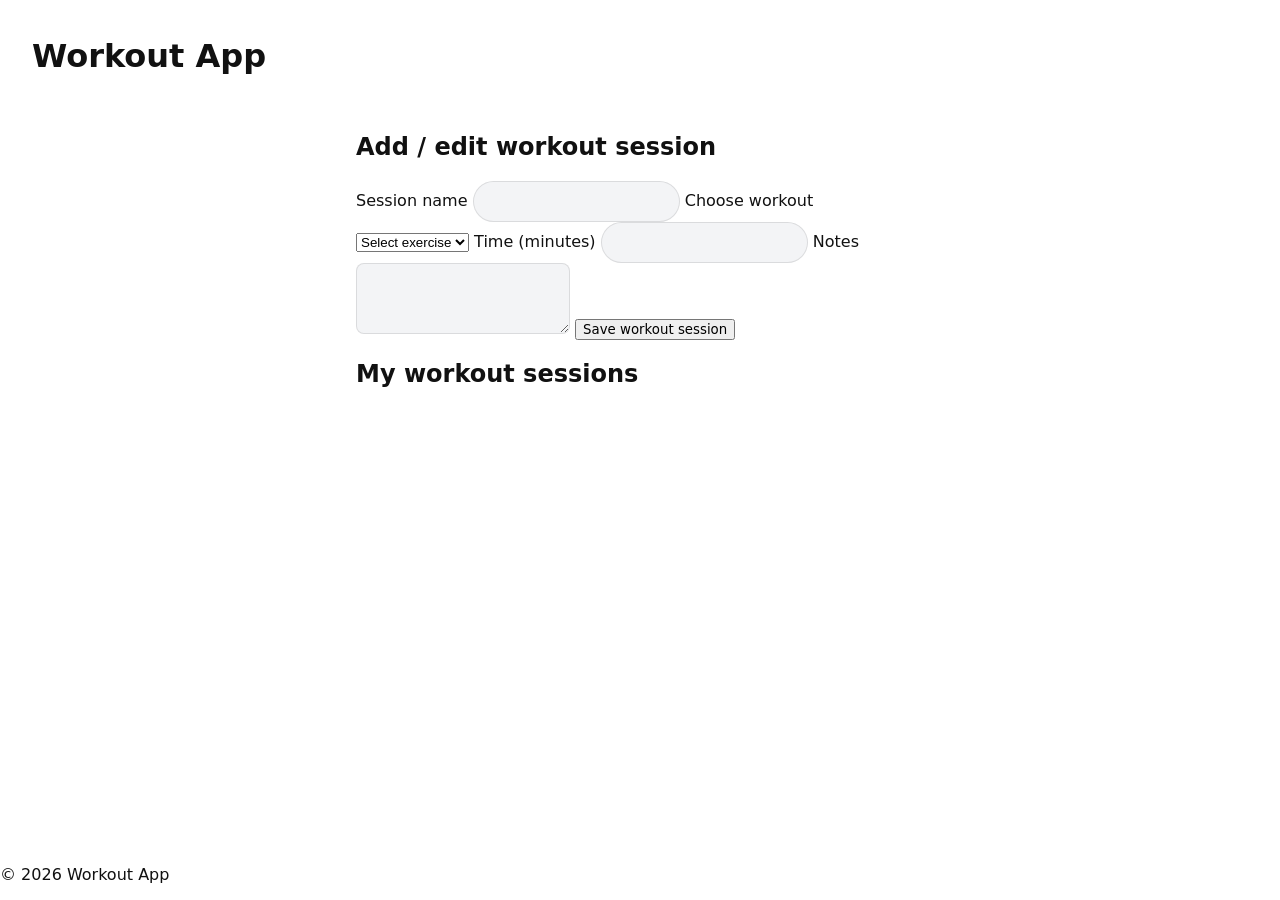
<file: frontend/src/edit-item.html>
<!doctype html>
<html lang="en">
  <head>
    <meta charset="UTF-8" />
    <meta name="viewport" content="width=device-width, initial-scale=1" />
    <title>Workout App</title>
    <meta
      name="description"
      content="An available workout app able to log and edit workout sessions."
    />
    <link rel="stylesheet" href="../styles/base.css" />
    <link rel="stylesheet" href="../styles/layout.css" />
    <link rel="stylesheet" href="../styles/components.css" />
    <link rel="stylesheet" href="../styles/side-panel.css" />
    <link rel="stylesheet" href="../styles/edit-item.css" />
  </head>

  <body class="page-edit-item">
    <header>
      <h1>Workout App</h1>
    </header>

    <main>
      <!-- Status messages -->
      <div
        id="status"
        role="status"
        aria-live="polite"
        aria-atomic="true"
      ></div>

      <!-- Form section -->
      <section aria-labelledby="form-heading">
        <h2 id="form-heading">Add / edit workout session</h2>

        <form id="workout-form">
          <input type="hidden" id="workout-id" />

          <label for="name">Session name</label>
          <input id="name" type="text" required aria-required="true" />

          <label for="exercise">Choose workout</label>
          <select id="exercise" required>
            <option value="">Select exercise</option>
          </select>

          <label for="duration">Time (minutes)</label>
          <input
            id="duration"
            type="number"
            min="1"
            required
            aria-required="true"
          />

          <label for="notes">Notes</label>
          <textarea id="notes" rows="3"></textarea>

          <button type="submit">Save workout session</button>
        </form>
      </section>

      <!-- Workout list -->
      <section aria-labelledby="list-heading">
        <h2 id="list-heading">My workout sessions</h2>
        <ul
          id="workout-list"
          aria-live="polite"
          aria-relevant="additions removals"
        ></ul>
      </section>
    </main>

    <footer>
      <p>&copy; 2026 Workout App</p>
    </footer>

    <!-- Added type="module" to all script tags so ES module exports/imports work correctly -->
    <script type="module" src="../scripts/storage/exercises.js"></script>
    <script type="module" src="../scripts/storage/workouts.js"></script>
    <script type="module" src="../scripts/ui/workouts-form.js"></script>
  </body>
</html>
</file>
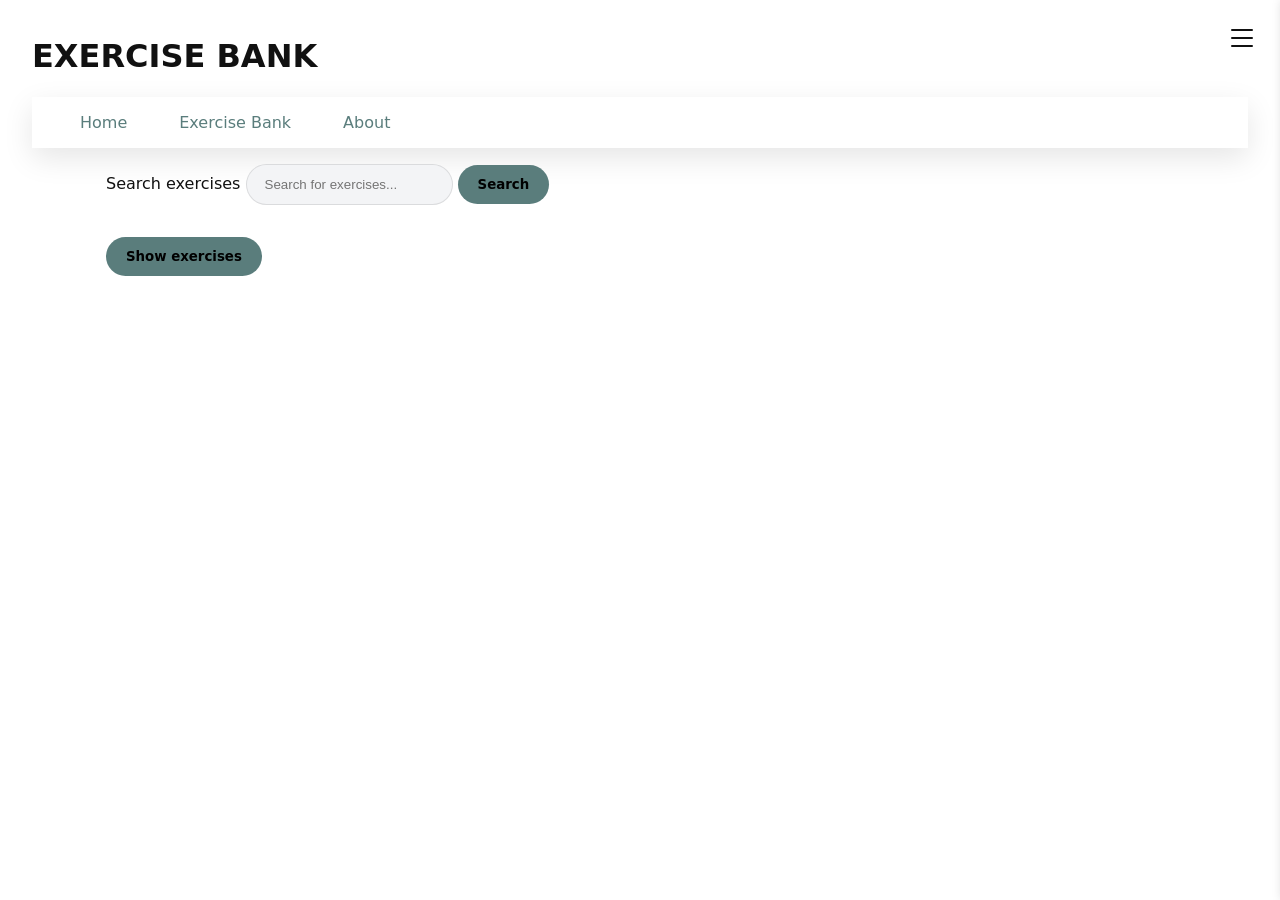
<file: frontend/src/exerciseBank.html>
<!doctype html>
<html lang="en">
  <head>
    <meta charset="UTF-8" />
    <meta name="viewport" content="width=device-width, initial-scale=1.0" />
    <title>Exercise Bank</title>

    <!-- Styles -->
    <link rel="stylesheet" href="../styles/base.css" />
    <link rel="stylesheet" href="../styles/layout.css" />
    <link rel="stylesheet" href="../styles/components.css" />
    <link rel="stylesheet" href="../styles/side-panel.css" />
  </head>

  <body class="drawer-right page-exercise-bank">

    <!-- Mobile menu toggle -->
    <button
      id="menu-toggle"
      aria-label="Open menu"
      class="menu-toggle"
      aria-expanded="false"
    >
      <span class="bar bar-1"></span>
      <span class="bar bar-2"></span>
      <span class="bar bar-3"></span>
    </button>

    <!-- Side navigation panel -->
    <nav id="side-panel" class="side-panel" aria-hidden="true">
      <div class="side-panel-content">

        <ul class="side-panel-list">

          <!-- USER STATUS (correct position) -->
          <li class="side-user-wrapper">
            <p id="side-auth-status" class="auth-status"></p>
          </li>
          <li><button data-nav="profile" class="profile-btn" hidden>My Profile</button></li>
          <li>
            <input
              type="search"
              id="side-panel-search"
              placeholder="Search exercises…"
              aria-label="Search exercises"
            />
          </li>

          <li><button data-nav="search-exercises">Search Exercises</button></li>
          <li><button data-nav="show-exercises">Show Exercises</button></li>

          <!-- These will dynamically change to Log Out -->
          <li><button data-nav="log-in">Log In</button></li>
          <li><button data-nav="register">Register</button></li>

        </ul>
      </div>

      <button
        id="theme-toggle"
        class="theme-toggle-btn"
        aria-label="Toggle dark mode"
      >
        <span class="theme-icon"></span>
      </button>
    </nav>

    <!-- Backdrop (only ONE, correct) -->
    <div id="side-panel-backdrop"></div>

    <!-- Header -->
    <header>
      <h1>EXERCISE BANK</h1>
      <nav aria-label="Primary navigation">
        <ul>
          <li><a id="nav-link" href="../index.html#home">Home</a></li>
          <li><a id="nav-link" href="./exerciseBank.html">Exercise Bank</a></li>
          <li><a id="nav-link" href="../index.html#about">About</a></li>
        </ul>
      </nav>
    </header>

    <!-- Main content -->
    <main>

      <!-- Search bar -->
      <section class="search-section">
        <label for="exercise-search" class="visually-hidden">Search exercises</label>
        <input
          type="text"
          id="exercise-search"
          placeholder="Search for exercises..."
        />
        <button class="btn-accent" id="search-button">Search</button>
      </section>

      <!-- Display workouts -->
      <section id="workout-display"></section>

      <!-- Exercise modal -->
      <dialog id="exercise-modal">
        <article class="exercise-modal-content">
          <button id="modal-close" aria-label="Close modal">✕</button>
          <h2 id="modal-title"></h2>
          <img id="modal-image" alt="" />
          <p id="modal-overview"></p>
          <h3>Instructions</h3>
          <ol id="modal-instructions"></ol>
        </article>
      </dialog>

      <button id="show-exercises" class="btn-accent">Show exercises</button>

    </main>

    <!-- Scripts -->
    <script type="module" src="../scripts/main.js"></script>
    <script src="../scripts/side-panel.js"></script>
    <script src="../scripts/theme.js"></script>

  </body>
</html>
</file>
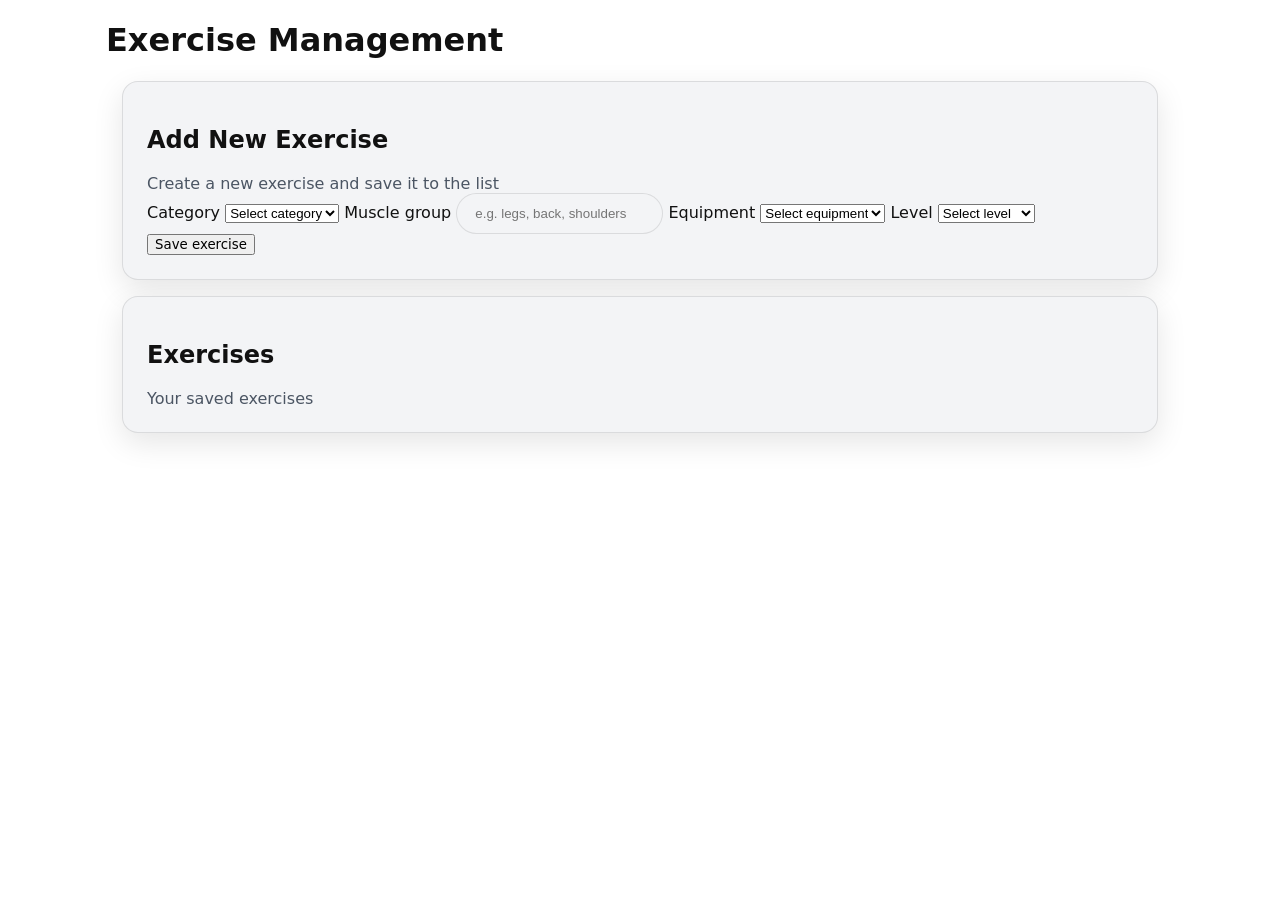
<file: frontend/src/items-list.html>
<!doctype html>
<html lang="en">
  <head>
    <meta charset="utf-8" />
    <meta name="viewport" content="width=device-width, initial-scale=1" />

    <title>Exercise Management</title>

    <!-- Base styles -->
    <link rel="stylesheet" href="../styles/base.css" />
    <link rel="stylesheet" href="../styles/layout.css" />
    <link rel="stylesheet" href="../styles/components.css" />
    <link rel="stylesheet" href="../styles/side-panel.css" />
    <link rel="stylesheet" href="../styles/edit-item.css" />
  </head>

  <body class="page-items-list">
    <main>
      <h1 class="visually-hidden">Exercise Management</h1>

      <!-- Add new exercise -->
      <section class="card">
        <h2 id="create-heading" class="section-heading">Add New Exercise</h2>
        <p class="section-subtitle">
          Create a new exercise and save it to the list
        </p>

        <form
          id="create-item-form"
          class="create-form"
          aria-labelledby="create-heading"
        >
          <!-- Category -->
          <label for="category">Category</label>
          <select
            id="category"
            required
            aria-required="true"
            aria-describedby="category-error"
          >
            <option value="">Select category</option>
            <option value="strength">Strength</option>
            <option value="hiit">HIIT</option>
            <option value="cardio">Cardio</option>
          </select>

          <p id="category-error" class="error-message" hidden></p>

          <!-- Muscle group -->
          <label for="muscleGroup">Muscle group</label>
          <input
            type="text"
            id="muscleGroup"
            placeholder="e.g. legs, back, shoulders"
            required
            aria-required="true"
            aria-describedby="muscleGroup-error"
          />

          <p id="muscleGroup-error" class="error-message" hidden></p>

          <!-- Equipment -->
          <label for="equipment">Equipment</label>
          <select
            id="equipment"
            required
            aria-required="true"
            aria-describedby="equipment-error"
          >
            <option value="">Select equipment</option>
            <option value="none">None</option>
            <option value="dumbbells">Dumbbells</option>
            <option value="barbell">Barbell</option>
            <option value="kettlebell">Kettlebell</option>
            <option value="machine">Machine</option>
            <option value="band">Resistance band</option>
          </select>

          <p id="equipment-error" class="error-message" hidden></p>

          <!-- Level -->
          <label for="level">Level</label>
          <select
            id="level"
            required
            aria-required="true"
            aria-describedby="level-error"
          >
            <option value="">Select level</option>
            <option value="beginner">Beginner</option>
            <option value="intermediate">Intermediate</option>
            <option value="advanced">Advanced</option>
          </select>

          <p id="level-error" class="error-message" hidden></p>

          <button type="submit">Save exercise</button>

          <p
            id="create-feedback"
            class="form-feedback"
            aria-live="polite"
            hidden
          ></p>
        </form>
      </section>

      <section class="card">
        <h2 class="section-heading">Exercises</h2>
        <p class="section-subtitle">Your saved exercises</p>

        <!-- Used by exercise-bank.js -->
        <ul id="exerciseList" class="items-list"></ul>
      </section>
    </main>
  </body>
  <!-- No scripts here — this file is loaded dynamically by main.js into index.html -->
</html>
</file>
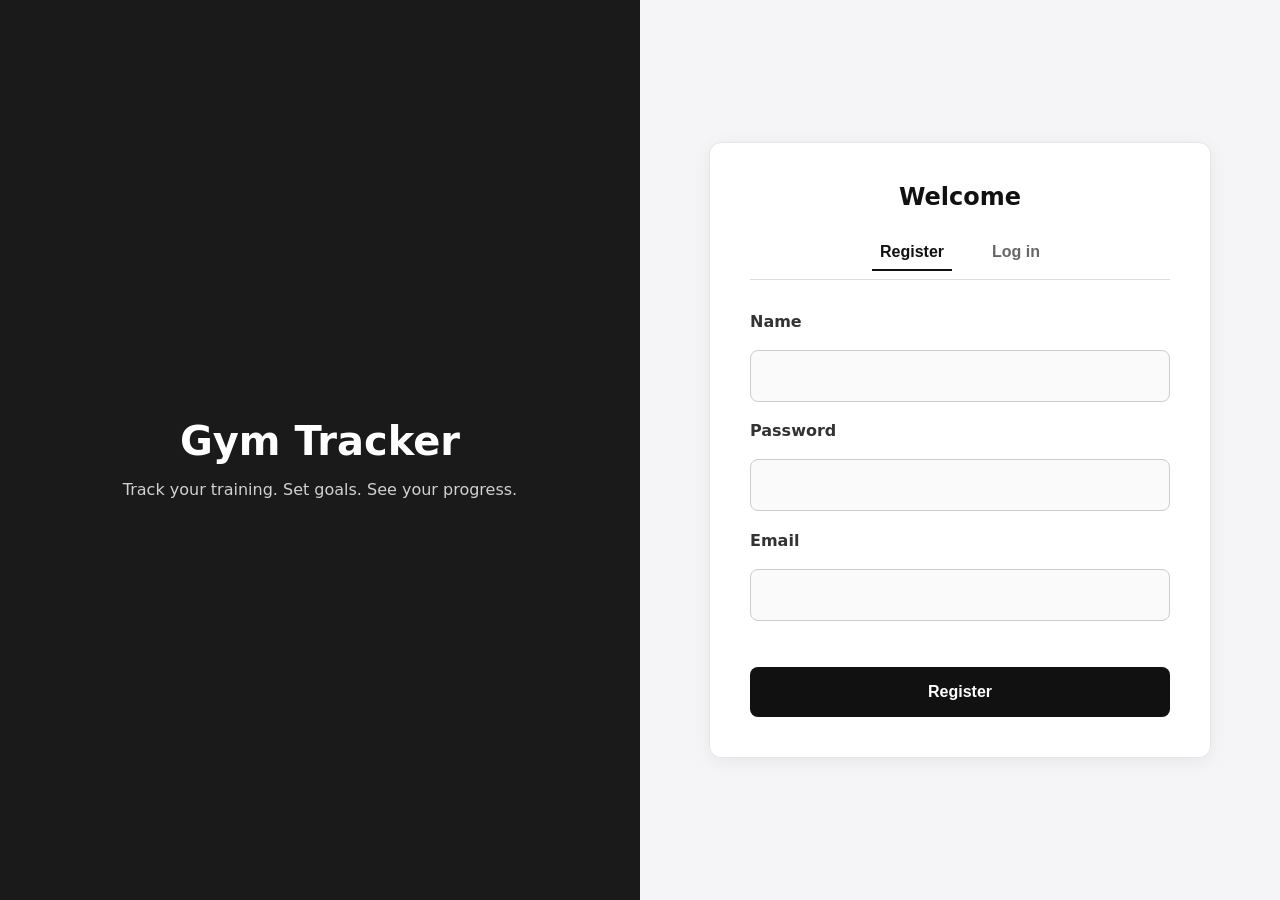
<file: frontend/src/login.html>
<!DOCTYPE html>
<html lang="sv">
<head>
  <meta charset="UTF-8">
  <meta name="viewport" content="width=device-width, initial-scale=1.0">
  <meta
      name="description"
      content="Generate personalized workouts, track exercises, and start your fitness journey with our interactive workout app."
  />
  <title>Log in / Register</title>
  <link rel="stylesheet" href="../styles/login.css">
</head>

<body>

  <!-- VÄNSTER PANEL -->
  <aside class="auth-aside">
    <div>
      <h1>Gym Tracker</h1>
      <p>Track your training. Set goals. See your progress.</p>
    </div>
  </aside>

  <!-- HÖGER PANEL -->
  <main class="auth-main" aria-labelledby="auth-heading">
    <section class="auth-card" aria-labelledby="auth-heading">

      <header>
        <h2 id="auth-heading">Welcome</h2>

        <!-- FLIKAR -->
        <nav aria-label="Autentisering" role="tablist">
          <button
            id="tab-register"
            role="tab"
            aria-selected="true"
            aria-controls="panel-register"
            type="button">
            Register
          </button>

          <button
            id="tab-login"
            role="tab"
            aria-selected="false"
            aria-controls="panel-login"
            type="button">
            Log in
          </button>
        </nav>
      </header>

      <!-- REGISTER -->
      <section id="panel-register"
               role="tabpanel"
               aria-labelledby="tab-register">

        <form id="registerForm">

          <label for="registerName">Name</label>
          <input id="registerName" name="name" required>

          <label for="registerPassword">Password</label>
          <input id="registerPassword" name="password" type="password" required>

          <label for="registerEmail">Email</label>
          <input id="registerEmail" name="email" type="email" required>

          <output id="registerMessage"></output>

          <button type="submit">Register</button>
        </form>
      </section>

      <!-- LOGIN -->
      <section id="panel-login"
               role="tabpanel"
               aria-labelledby="tab-login"
               hidden>

        <form id="loginForm">

          <label for="loginName">Name</label>
          <input id="loginName" name="name" required>

          <label for="loginPassword">Password</label>
          <input id="loginPassword" name="password" type="password" required>

          <output id="loginMessage"></output>

          <button type="submit">Log in</button>
        </form>
      </section>

    </section>
  </main>

  <script type="module" src="../scripts/ui/login.js"></script>
</body>
</html>
</file>
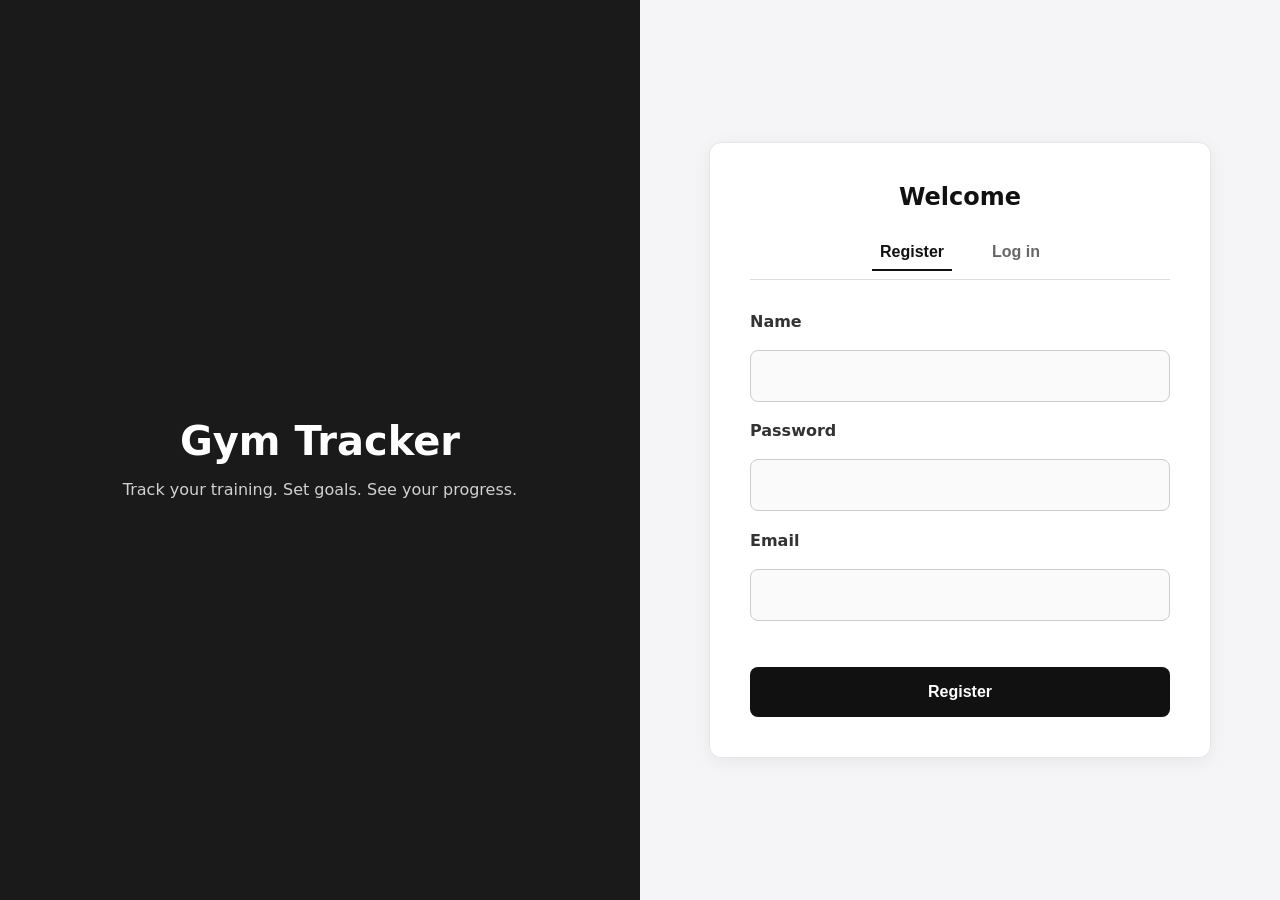
<file: frontend/src/profile.html>
<!DOCTYPE html>
<html lang="en">
<head>
    <meta charset="UTF-8">
    <meta name="viewport" content="width=device-width, initial-scale=1.0">
    <meta
      name="description"
      content="Generate personalized workouts, track exercises, and start your fitness journey with our interactive workout app."
    />
    <title>User Profile</title>
    <link rel="stylesheet" href="../styles/profile.css">
</head>

<body>
    <header>
        <h1>My Profile</h1>
        <div class="header-actions">
            <button id="goBackButton" type="button">Go back</button>
            <button id="logoutButton" type="button">Logout</button>
        </div>
    </header>

    <main>

        <section aria-labelledby="personalInfoTitle">
            <h2 id="personalInfoTitle">Personal Information</h2>

            <form id="profileForm">
                <fieldset>
                    <legend>Edit Profile</legend>

                    <label for="name">Name</label>
                    <input type="text" id="name" name="name">

                    <label for="age">Age</label>
                    <input type="number" id="age" name="age">

                    <label for="gender">Gender</label>
                    <select id="gender" name="gender">
                        <option value="">Select</option>
                        <option value="male">Male</option>
                        <option value="female">Female</option>
                        <option value="other">Other</option>
                    </select>

                    <label for="weight">Weight (kg)</label>
                    <input type="number" id="weight" name="weight">

                    <label for="height">Height (cm)</label>
                    <input type="number" id="height" name="height">

                    <label for="experience">Experience Level</label>
                    <select id="experience" name="experience">
                        <option value="">Select</option>
                        <option value="beginner">Beginner</option>
                        <option value="intermediate">Intermediate</option>
                        <option value="advanced">Advanced</option>
                    </select>

                    <button type="submit">Save Profile</button>
                    <output id="profileMessage" role="alert"></output>
                </fieldset>
            </form>
        </section>

        <section aria-labelledby="goalsTitle">
            <h2 id="goalsTitle">Training Goals</h2>

            <form id="addGoalForm">
                <fieldset>
                    <legend>Add Goal</legend>

                    <label for="goalTitle">Title</label>
                    <input type="text" id="goalTitle" name="goalTitle">

                    <label for="goalTarget">Target</label>
                    <input type="text" id="goalTarget" name="goalTarget">

                    <label for="goalDeadline">Deadline</label>
                    <input type="date" id="goalDeadline" name="goalDeadline">

                    <button type="submit">Add Goal</button>
                    <output id="goalsMessage" role="alert"></output>
                </fieldset>
            </form>

            <article id="trainingGoalsContainer"></article>
        </section>

        <section aria-labelledby="progressTitle">
            <h2 id="progressTitle">Progress & Statistics</h2>

            <article id="progressContainer"></article>
            <article id="statisticsContainer"></article>
        </section>

        <section aria-labelledby="scheduleTitle">
            <h2 id="scheduleTitle">Training Schedule</h2>

            <form id="addScheduleForm">
                <fieldset>
                    <legend>Add Schedule</legend>

                    <label for="scheduleDate">Date</label>
                    <input type="date" id="scheduleDate" name="scheduleDate">

                    <label for="scheduleType">Type</label>
                    <input type="text" id="scheduleType" name="scheduleType">

                    <label for="scheduleNotes">Notes</label>
                    <textarea id="scheduleNotes" name="scheduleNotes"></textarea>

                    <button type="submit">Add Schedule</button>
                    <output id="scheduleMessage" role="alert"></output>
                </fieldset>
            </form>

            <ul id="scheduleContainer"></ul>
        </section>

        <section aria-labelledby="achievementsTitle">
            <h2 id="achievementsTitle">Achievements</h2>

            <form id="addAchievementForm">
                <fieldset>
                    <legend>Add Achievement</legend>

                    <label for="achievementText">Achievement</label>
                    <input type="text" id="achievementText" name="achievementText">

                    <button type="submit">Add</button>
                    <output id="achievementsMessage" role="alert"></output>
                </fieldset>
            </form>

            <ul id="achievementsContainer"></ul>
        </section>

        <section aria-labelledby="notesTitle">
            <h2 id="notesTitle">Personal Notes</h2>

            <form id="notesForm">
                <fieldset>
                    <legend>Add Note</legend>

                    <label for="noteText">Note</label>
                    <textarea id="noteText" name="noteText"></textarea>

                    <button type="submit">Add Note</button>
                    <output id="notesMessage" role="alert"></output>
                </fieldset>
            </form>

            <ul id="notesContainer"></ul>
        </section>
    </main>
    <script type="module" src="../scripts/ui/renderProfile.js"></script>
</body>
</html>
</file>
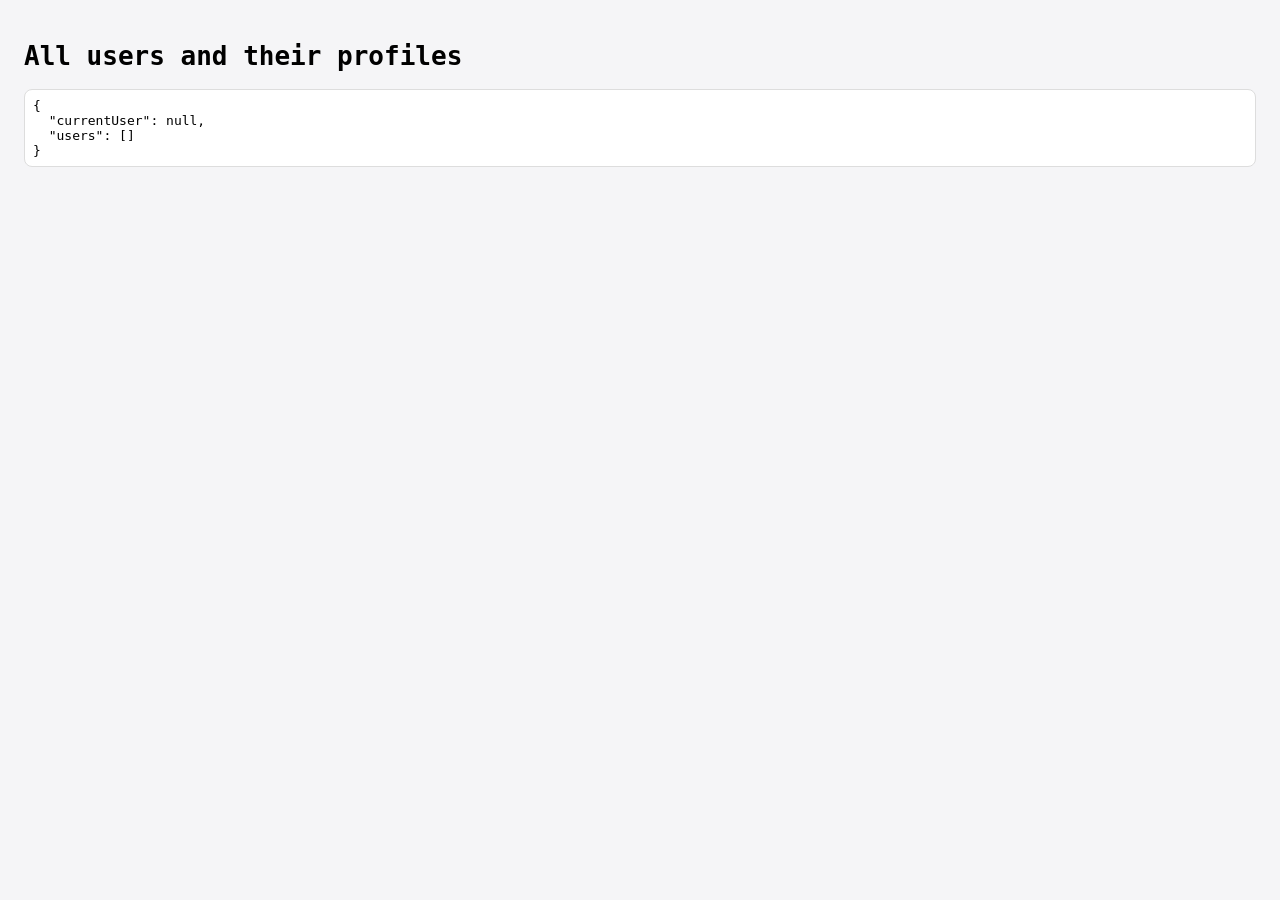
<file: frontend/scripts/data/testProfiles.html>
<!DOCTYPE html>
<html lang="en">
<head>
    <meta charset="UTF-8">
    <meta name="viewport" content="width=device-width, initial-scale=1.0">
    <meta
      name="description"
      content="Generate personalized workouts, track exercises, and start your fitness journey with our interactive workout app."
  />
    <title>All users and their profiles</title>
    <style>
        body {
            font-family: monospace;
            background: #f5f5f7;
            padding: 1rem;
        }
        pre {
            background: white;
            padding: 0.5rem;
            border-radius: 8px;
            border: 1px solid #ddd;
            white-space: pre-wrap;
        }
    </style>
</head>
<body>
    <h1>All users and their profiles</h1>
    <pre id="output">Loading...</pre>

    <script type="module" src="testProfiles.js"></script>
</body>
</html>
</file>
<file: frontend/styles/base.css>
/* --- Reset --- */
*,
*::before,
*::after {
  box-sizing: border-box;
}

html,
body {
  max-width: 100%;
  overflow-x: hidden;
}

/* --- Theme Variables --- */
:root {
  --bg-main: #ffffff;
  --bg-card: #f3f4f6;
  --bg-card-hover: #e5e7eb;

  --text-primary: #111111;
  --text-secondary: #4b5563;

  --accent: #5a7d7c;
  --accent-hover: #6f9a98;

  --border-soft: rgba(0, 0, 0, 0.1);
  --shadow-soft: 0 10px 30px rgba(0, 0, 0, 0.1);

  --overlay: rgba(0, 0, 0, 0.15);
}

/* --- Dark Mode --- */
html.dark {
  --bg-main: #0b0c0f;
  --bg-card: #15161a;
  --bg-card-hover: #1b1c21;

  --text-primary: #ffffff;
  --text-secondary: #9ca3af;

  --border-soft: rgba(255, 255, 255, 0.05);
  --shadow-soft: 0 10px 30px rgba(0, 0, 0, 0.6);

  --overlay: rgba(0, 0, 0, 0.6);
}

/* --- Base Body --- */
body {
  margin: 0;
  font-family: 'Inter', system-ui, sans-serif;
  background-color: var(--bg-main);
  color: var(--text-primary);
  min-height: 100vh;
  display: grid;
  grid-template-rows: auto 1fr;
}

/* --- Utilities --- */
[hidden] {
  display: none !important;
}
</file>
<file: frontend/styles/layout.css>
/* --- Navigation --- */
nav {
  padding: 1rem 2rem;
  box-shadow: var(--shadow-soft);
}

nav ul {
  list-style: none;
  padding: 0;
  margin: 0;
  display: flex;
  gap: 1.25rem;
  flex-wrap: wrap;
}

nav a {
  color: var(--accent);
  text-decoration: none;
  padding: 0.5rem 1rem;
  border-radius: 0.375rem;
}

nav a:hover {
  background-color: var(--bg-card-hover);
  color: var(--accent-hover);
}

/* --- Main Layout --- */
header {
  padding: 1rem 2rem;
}

main,
#generate-workout {
  max-width: 1100px;
  margin-inline: auto;
  padding-inline: 1rem;
}

/* --- Hero Section --- */
.hero-section {
  position: relative;
}

.hero-image {
  width: 100%;
  height: 70vh;
  object-fit: cover;
  display: block;
}

.hero-section::after {
  content: '';
  position: absolute;
  inset: 0;
  background: rgba(0, 0, 0, 0.45);
}

.hero-overlay {
  position: absolute;
  inset: 0;
  z-index: 1;
  display: grid;
  place-items: center;
  padding: 2rem;
}

/* --- Responsive --- */
@media (max-width: 767px) {
  .generate-controls {
    flex-direction: column;
    align-items: stretch;
  }
}
</file>
<file: frontend/styles/components.css>
/* --- Buttons --- */
button {
  font-family: inherit;
  cursor: pointer;
}

.btn-accent,
.btn-secondary {
  background-color: var(--accent);
  color: #000;
  border: none;
  border-radius: 999px;
  padding: 12px 20px;
  font-weight: 600;
  transition:
    background 0.2s ease,
    transform 0.1s ease;
}

.btn-accent:hover,
.btn-secondary:hover {
  background-color: var(--accent-hover);
  transform: translateY(-1px);
}

/* --- Inputs --- */
input {
  border-radius: 999px;
  padding: 12px 18px;
  border: 1px solid var(--border-soft);
  background-color: var(--bg-card);
  color: var(--text-primary);
}

textarea {
  border-radius: 8px;
  padding: 12px 18px;
  border: 1px solid var(--border-soft);
  background-color: var(--bg-card);
  color: var(--text-primary);
}

/* --- Cards --- */
.card {
  background: var(--bg-card);
  border-radius: 16px;
  padding: 24px;
  margin:1rem;
  box-shadow: var(--shadow-soft);
  border: 1px solid var(--border-soft);
}

.card p {
  margin: 0;
  color: var(--text-secondary);
}


#workout-display {
  display: grid;
  grid-template-columns: repeat(auto-fill, minmax(280px, 1fr));
  gap: 16px;
  align-items: start;
  max-width: 1200px;
  margin: 0 auto;
  padding: 16px;
}

.card h3 {
  margin-top: 0;
  word-break: break-word;
}

details {
  margin-top: 10px;
}

.btn-accent {
  background-color: var(--accent);
  color: #000;
  border: none;
  border-radius: 999px;
  padding: 12px 20px;
  font-weight: 600;
  cursor: pointer;
  transition:
    background 0.2s ease,
    transform 0.1s ease;
}
.btn-secondary {
  background-color: var(--accent);
  color: #000;
  border: none;
  border-radius: 999px;
  padding: 12px 20px;
  font-weight: 600;
  cursor: pointer;
  transition:
    background 0.2s ease,
    transform 0.1s ease;
}
.btn-accent:hover {
  background-color: var(--accent-hover);
  transform: translateY(-1px);
}

summary {
  cursor: pointer;
  font-weight: 600;
}

/* --- Lists --- */
.items-list {
  list-style: none;
  padding: 0;
  margin: 0;
}

.items-list li {
  padding: 12px 16px;
  border-bottom: 1px solid var(--border-soft);
  background: var(--bg-card);
}

/* --- Tables --- */
.workout-table {
  width: 100%;
  border-collapse: collapse;
}

.workout-table th,
.workout-table td {
  padding: 10px;
  text-align: center;
  border-bottom: 1px solid var(--border-soft);
}

.theme-toggle-btn {
  background: none;
  border: none;
  cursor: pointer;
  font-size: 1.4rem;
  padding: 12px;
  color: var(--text-primary);
  display: flex;
  align-items: center;
  justify-content: center;
}

/* --- Theme Toggle Icon --- */
.theme-icon {
  display: inline-flex;
  align-items: center;
  justify-content: center;
  line-height: 1;
  transition:
    transform 0.4s ease,
    opacity 0.3s ease;
}

html:not(.dark) .theme-icon::before {
  content: '🌞';
}

html.dark .theme-icon::before {
  content: '🌙';
}

.theme-toggle-btn:hover .theme-icon {
  transform: scale(1.15);
}
</file>
<file: frontend/styles/side-panel.css>
/* --- Sidebar Panel --- */
.side-panel {
  position: fixed;
  top: 0;
  left: 0;
  width: 260px;
  height: 100vh;
  background: var(--bg-card);
  box-shadow: 2px 0 10px rgba(0, 0, 0, 0.15);
  transform: translateX(-100%);
  transition: transform 0.3s ease;
  will-change: transform;
  z-index: 1000;
  padding: 0;
}

.side-panel-content {
  display: flex;
  flex-direction: column;
  align-items: stretch;
  padding-top: 1rem;
}

/* When panel is open */
.side-panel.open {
  transform: translateX(0);
}

/* --- Header --- */
.side-panel-header {
  height: 60px;
  display: flex;
  align-items: center;
  padding-left: 20px;
  padding-right: 16px;
  background: var(--bg-card);
  border-bottom: 1px solid var(--border-soft);
}

.side-panel-header h2 {
  margin: 0;
  font-size: 1.2rem;
  color: var(--text-primary);
}

/* --- Menu List --- */
.side-panel-list {
  display: flex;
  flex-direction: column;
  gap: 8px;
  list-style: none;
  padding: 0;
  margin: 0;
}

.side-panel-list li {
  border-bottom: 1px solid var(--border-soft);
}

.side-panel-list button {
  color: var(--text-primary);
  width: 100%;
  padding: 16px;
  background: none;
  border: none;
  text-align: left;
  font-size: 1.1rem;
  cursor: pointer;
}

.side-panel-list button:hover {
  background: var(--bg-card-hover);
}

/* --- Toggle Button (Hamburger) --- */
.menu-toggle {
  position: fixed;
  top: 16px;
  left: 16px;
  width: 44px;
  height: 44px;
  font-size: 1.8rem;
  background: none;
  border: none;
  cursor: pointer;
  z-index: 1100;
  display: flex;
  flex-direction: column;
  align-items: center;
  justify-content: center;
  gap: 6px;
  color: var(--text-primary);
}

.menu-toggle .bar {
  width: 22px;
  height: 2px;
  background: currentColor;
  border-radius: 2px;
  transition:
    transform 0.28s ease,
    opacity 0.2s ease;
}

.menu-toggle .bar-1,
.menu-toggle .bar-2 {
  margin-bottom: 0px;
}

.menu-toggle.is-open .bar-1 {
  transform: translateY(8px) rotate(45deg);
}

.menu-toggle.is-open .bar-2 {
  opacity: 0;
}

.menu-toggle.is-open .bar-3 {
  transform: translateY(-8px) rotate(-45deg);
}

/* --- Backdrop Overlay --- */
#side-panel-backdrop {
  position: fixed;
  inset: 0;
  background: var(--overlay);
  opacity: 0;
  pointer-events: none;
  transition: opacity 0.3s ease;
  z-index: 900;
}

#side-panel-backdrop.visible {
  opacity: 1;
  pointer-events: auto;
}

/* --- Mobile Tweaks --- */
@media (max-width: 480px) {
  .side-panel {
    width: 220px;
  }

  .side-panel-list button {
    padding: 18px;
    font-size: 1.15rem;
  }
}

/* Right drawer */
body.drawer-right .side-panel {
  left: auto;
  right: 0;
  transform: translateX(100%);
}

body.drawer-right .side-panel.open {
  transform: translateX(0);
}

body.drawer-right .menu-toggle {
  left: auto;
  right: 16px;
}

/* --- Dark mode toggle button --- */
.theme-toggle-btn {
  width: 44px;
  height: 44px;
  margin: 16px;
  border-radius: 50%;
  border: none;
  background: var(--bg-card-hover);
  color: var(--text-primary);
  cursor: pointer;

  display: flex;
  align-items: center;
  justify-content: center;
  line-height: 1;
}

.side-panel-user {
  padding: 1rem 1.2rem;
  margin-bottom: 0.5rem;
  border-bottom: 1px solid var(--border-color);
}

.auth-status {
  font-size: 1rem;
  font-weight: 600;
  color: #111;
  letter-spacing: 0.3px;
}
</file>
<file: frontend/styles/edit-item.css>
.page-edit-item main {
  max-width: 600px;
  margin: 0 auto;
}

.page-edit-item #workout-list li {
  display: flex;
  justify-content: space-between;
  padding: 0.5rem;
  background: var(--bg-card);
  margin-bottom: 0.5rem;
}
</file>
<file: frontend/styles/login.css>
body {
  margin: 0;
  font-family: 'Inter', system-ui, sans-serif;
  display: grid;
  grid-template-columns: 1fr 1fr;
  min-height: 100vh;
}

.auth-aside {
  background: #1a1a1a;
  color: white;
  display: flex;
  align-items: center;
  justify-content: center;
  padding: 3rem;
  text-align: center;
}

.auth-aside h1 {
  font-size: 2.5rem;
  margin-bottom: 0.5rem;
}

.auth-aside p {
  font-size: 1rem;
  opacity: 0.8;
}

.auth-main {
  background: #f5f5f7;
  display: flex;
  align-items: center;
  justify-content: center;
  padding: 2rem;
}

.auth-card {
  background: #ffffff;
  padding: 2.5rem;
  width: min(420px, 92vw);
  border-radius: 12px;
  border: 1px solid #e5e5e5;
  box-shadow: 0 4px 18px rgba(0,0,0,0.06);
}

.auth-card h2 {
  margin: 0 0 1.5rem;
  font-size: 1.5rem;
  font-weight: 600;
  text-align: center;
  color: #111;
}

nav[role="tablist"] {
  display: flex;
  justify-content: center;
  gap: 2rem;
  margin-bottom: 2rem;
  border-bottom: 1px solid #ddd;
  padding-bottom: 0.5rem;
}

nav [role="tab"] {
  background: none;
  border: none;
  font-size: 1rem;
  font-weight: 600;
  padding: 0.5rem;
  cursor: pointer;
  color: #666;
  border-bottom: 2px solid transparent;
  transition: 0.2s;
}

nav [role="tab"][aria-selected="true"] {
  color: #111;
  border-bottom: 2px solid #111;
}

form {
  display: grid;
  gap: 1.2rem;
}

label {
  font-size: 1rem;
  font-weight: 600;
  color: #333;
}

input {
  padding: 1rem;
  border-radius: 8px;
  border: 1px solid #ccc;
  background: #fafafa;
  font-size: 1rem;
}

input:focus {
  border-color: #111;
  outline: none;
}

button[type="submit"] {
  padding: 1rem;
  border: none;
  border-radius: 8px;
  background: #111;
  color: white;
  font-weight: 600;
  font-size: 1rem;
  cursor: pointer;
  margin-top: 0.5rem;
  transition: background 0.2s ease;
}

button[type="submit"]:hover {
  background: #333;
}

[role="tabpanel"][hidden] {
  display: none;
}

@media (max-width: 800px) {
  body {
    grid-template-columns: 1fr;
  }

  .auth-aside {
    padding: 2rem;
  }
}
</file>
<file: frontend/styles/profile.css>
body {
    margin: 0;
    font-family: 'Inter', system-ui, sans-serif;
    background: #f5f5f7;
    color: #111;
    line-height: 1.6;
}

header {
    background: #ffffff;
    padding: 1.5rem 2rem;
    border-bottom: 1px solid #e5e5e5;
    display: flex;
    justify-content: space-between;
    align-items: center;
}

.header-actions {
    display: flex;
    gap: 0.6rem;
    align-items: center;
}

header h1 {
    margin: 0;
    font-size: 1.8rem;
    font-weight: 600;
}

#logoutButton {
    padding: 0.6rem 1.2rem;
    border: none;
    border-radius: 8px;
    background: #111;
    color: white;
    font-weight: 600;
    cursor: pointer;
}

#logoutButton:hover {
    background: #333;
}

#goBackButton {
    padding: 0.6rem 1.2rem;
    border: none;
    border-radius: 8px;
    background: #111;
    color: white;
    font-weight: 600;
    cursor: pointer;
}

#goBackButton:hover {
    background: #333;
}


main {
    max-width: 900px;
    margin: 2rem auto;
    padding: 0 1rem;
    display: grid;
    gap: 2.5rem;
}

section {
    background: #ffffff;
    padding: 2rem;
    border-radius: 12px;
    border: 1px solid #e5e5e5;
    box-shadow: 0 4px 18px rgba(0,0,0,0.05);
}

section h2 {
    margin-top: 0;
    font-size: 1.4rem;
    font-weight: 600;
    margin-bottom: 1.5rem;
}

form {
    display: grid;
    gap: 1.2rem;
}

fieldset {
    border: none;
    padding: 0;
    margin: 0;
}

legend {
    font-weight: 600;
    margin-bottom: 1rem;
}

label {
    font-weight: 600;
    font-size: 0.95rem;
}

input,
select,
textarea {
    width: 100%;
    padding: 0.9rem;
    border-radius: 8px;
    border: 1px solid #ccc;
    background: #fafafa;
    font-size: 1rem;
}

input:focus,
select:focus,
textarea:focus {
    border-color: #111;
    outline: none;
}

textarea {
    min-height: 100px;
    resize: vertical;
}

button[type="submit"] {
    padding: 0.9rem 1.2rem;
    border: none;
    border-radius: 8px;
    background: #111;
    color: white;
    font-weight: 600;
    cursor: pointer;
    margin-top: 0.5rem;
}

button[type="submit"]:hover {
    background: #333;
}

ul {
    list-style: none;
    padding: 0;
    margin: 1rem 0 0;
    display: grid;
    gap: 0.8rem;
}

ul li,
article {
    background: #fafafa;
    padding: 1rem;
    border-radius: 8px;
    border: 1px solid #e5e5e5;
}

output {
    display: block;
    margin-top: 0.5rem;
    font-weight: 600;
    color: #0a7a0a;
}

@media (max-width: 700px) {
    header {
        flex-direction: column;
        gap: 1rem;
    }

    main {
        margin-top: 1rem;
    }
}
</file>
